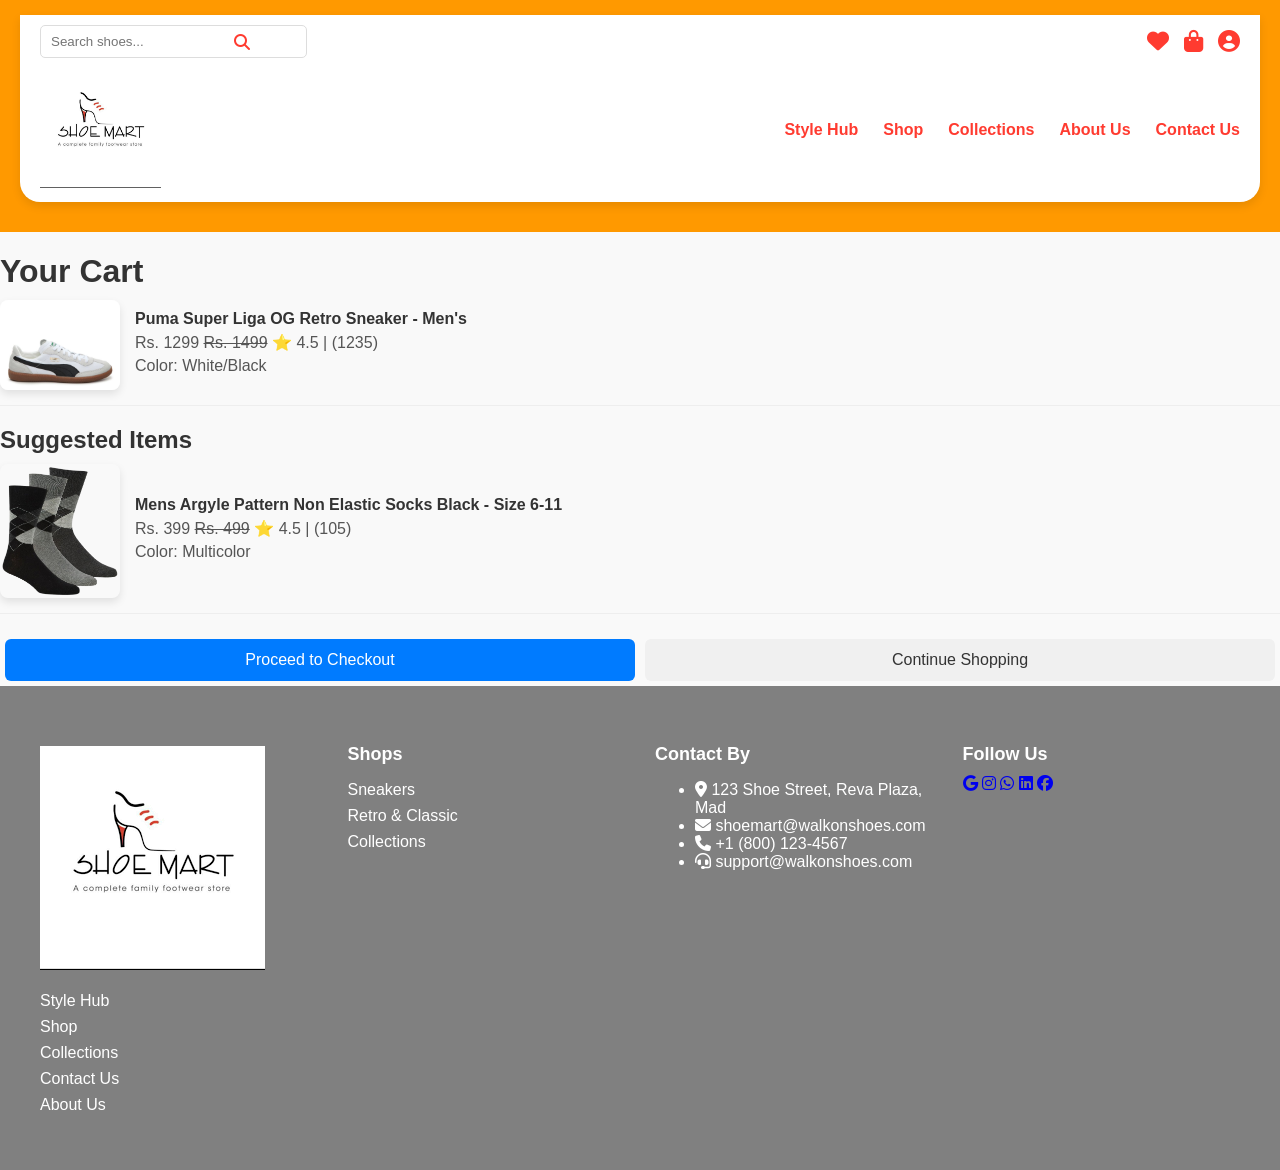
<file: carts.html>
<!DOCTYPE html>
<html lang="en">
<head>
  <meta charset="UTF-8">
  <title>Shopping Cart</title>
  <link rel="stylesheet" href="assets/css/carts.css">
  <!-- Font Awesome for icons -->
  <link rel="stylesheet" href="https://cdnjs.cloudflare.com/ajax/libs/font-awesome/6.5.0/css/all.min.css">
</head>
<body>
  <header class="header">
    <div class="header-container">
      <div class="header-top">
        <div class="search-box">
          <input type="text" id="search" placeholder="Search shoes...">
          <i class="fas fa-search"></i>
        </div>
        <div class="icons">
          <a href="wishlist.html" class="icon"><i class="fas fa-heart"></i></a>
          <a href="carts.html" class="icon"><i class="fas fa-shopping-bag"></i></a>
          <a href="login.html" class="icon"><i class="fas fa-user-circle"></i></a>
        </div>
      </div>
      <div class="header-bottom">
        <div class="logo">
          <img src="logoshoemart.png" alt="Shoe Mart Logo">
        </div>
        <nav class="nav-menu">
          <ul>
            <li><a href="stylehub.html">Style Hub</a></li>
            <li><a href="shop.html">Shop</a></li>
            <li><a href="collections.html">Collections</a></li>
            <li><a href="aboutus.html">About Us</a></li>
            <li><a href="contact.html" class="active">Contact Us</a></li>
          </ul>
        </nav>
      </div>
    </div>
  </header>

  <main class="cart-container">
    <h1>Your Cart</h1>
    <!-- Cart items will be injected here by JS -->
    <section id="cart-items"></section>

    <h2>Suggested Items</h2>
    <!-- Suggested items will be injected here by JS -->
    <section id="suggested-items"></section>

    <div class="cart-actions">
      <button class="checkout-btn">Proceed to Checkout</button>
      <button class="continue-btn">Continue Shopping</button>
    </div>
  </main>

  <footer class="footer">
    <div class="footer-container">
      <div class="footer-section">
        <h2 class="footer-logo"><img src="logoshoemart.png" alt="Shoe Mart Logo"></h2>
        <ul class="footer-links">
          <li><a href="stylehub.html">Style Hub</a></li>
          <li><a href="shop.html">Shop</a></li>
          <li><a href="collections.html">Collections</a></li>
          <li><a href="contact.html">Contact Us</a></li>
          <li><a href="aboutus.html">About Us</a></li>
        </ul>
      </div>

      <div class="footer-section">
        <h3>Shops</h3>
        <ul class="footer-links">
          <li><a href="#">Sneakers</a></li>
          <li><a href="#">Retro & Classic</a></li>
          <li><a href="#">Collections</a></li>
        </ul>
      </div>

      <div class="footer-section">
        <h3>Contact By</h3>
        <ul class="contact-info">
          <li><i class="fas fa-map-marker-alt"></i> 123 Shoe Street, Reva Plaza, Mad</li>
          <li><i class="fas fa-envelope"></i> shoemart@walkonshoes.com</li>
          <li><i class="fas fa-phone"></i> +1 (800) 123-4567</li>
          <li><i class="fas fa-headset"></i> support@walkonshoes.com</li>
        </ul>
      </div>

      <div class="footer-section">
        <h3>Follow Us</h3>
        <div class="social-icons">
          <a href="#"><i class="fab fa-google"></i></a>
          <a href="#"><i class="fab fa-instagram"></i></a>
          <a href="#"><i class="fab fa-whatsapp"></i></a>
          <a href="#"><i class="fab fa-linkedin"></i></a>
          <a href="#"><i class="fab fa-facebook"></i></a>
        </div>
      </div>
    </div>
  </footer>

  <!-- Link to your JS -->
  <script src="assets/css/carts.js"></script>
</body>
</html>
</file>
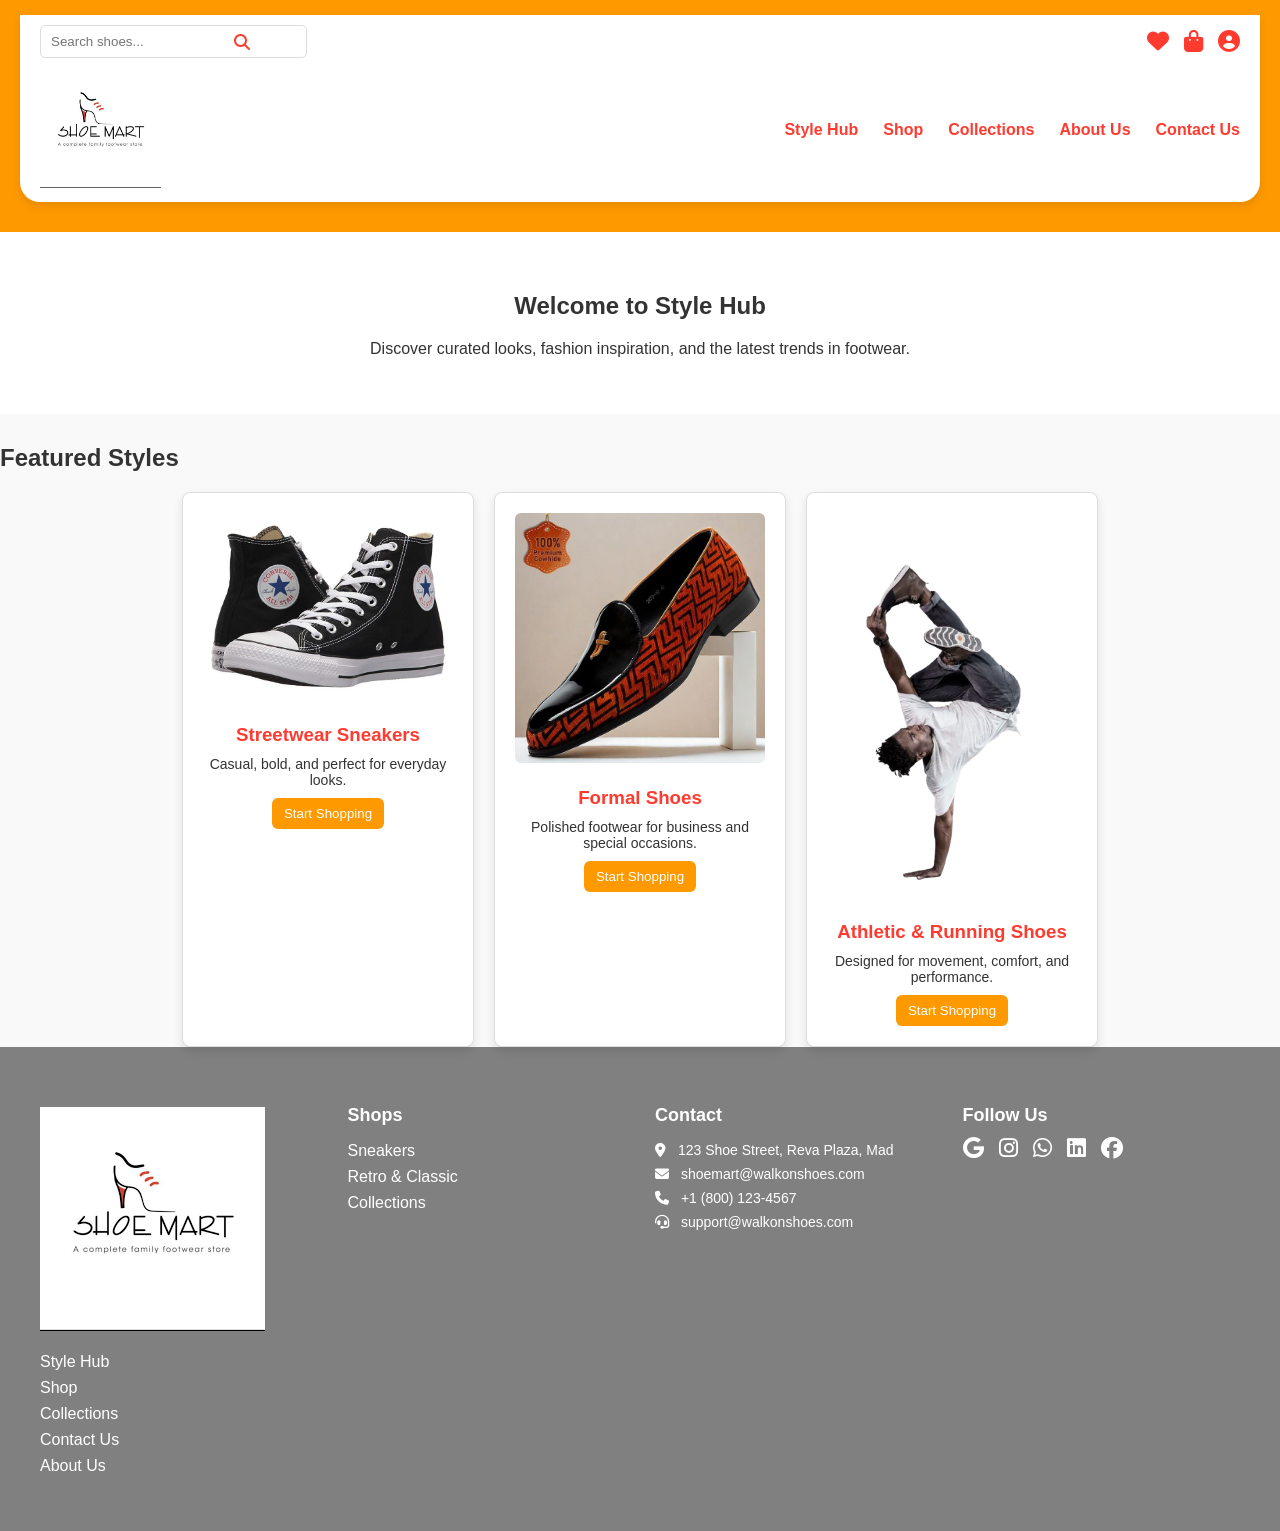
<file: stylehub.html>
<!DOCTYPE html>
<html lang="en">
<head>
  <meta charset="UTF-8">
  <title>Shoe Mart - Style Hub</title>
  <link rel="stylesheet" href="assets/stylehub.css">
  <!-- Font Awesome for icons -->
  <link rel="stylesheet" href="https://cdnjs.cloudflare.com/ajax/libs/font-awesome/6.5.0/css/all.min.css">
</head>
<body>
  <!-- Header (same as index.html) -->
  <header class="header">
    <div class="header-container">
      <div class="header-top">
        <div class="search-box">
          <input type="text" id="search" placeholder="Search shoes...">
          <i class="fas fa-search"></i>
        </div>
        <div class="icons">
          <a href="wishlist.html" class="icon"><i class="fas fa-heart"></i></a>
          <a href="carts.html" class="icon"><i class="fas fa-shopping-bag"></i></a>
          <a href="login.html" class="icon"><i class="fas fa-user-circle"></i></a>
        </div>
      </div>
      <div class="header-bottom">
        <div class="logo">
          <img src="logoshoemart.png" alt="Shoe Mart Logo">
        </div>
        <nav class="nav-menu">
          <ul>
            <li><a href="stylehub.html" class="active">Style Hub</a></li>
            <li><a href="shop.html">Shop</a></li>
            <li><a href="collections.html">Collections</a></li>
            <li><a href="aboutus.html">About Us</a></li>
            <li><a href="contact.html">Contact Us</a></li>
          </ul>
        </nav>
      </div>
    </div>
  </header>

  <!-- Hero -->
  <main>
    <section class="hero">
      <h1>Welcome to Style Hub</h1>
      <p>Discover curated looks, fashion inspiration, and the latest trends in footwear.</p>
    </section>

    <!-- Dynamic Content -->
    <section class="stylehub-content">
      <h2>Featured Styles</h2>
      <div id="stylehub-list" class="card-grid"></div>
    </section>
  </main>

  <!-- Footer (same as index.html) -->
  <footer class="footer">
    <div class="footer-container">
      <div class="footer-section">
        <h2 class="footer-logo"><img src="logoshoemart.png" alt="Shoe Mart Logo"></h2>
        <ul class="footer-links">
          <li><a href="stylehub.html">Style Hub</a></li>
          <li><a href="shop.html">Shop</a></li>
          <li><a href="collections.html">Collections</a></li>
          <li><a href="contact.html">Contact Us</a></li>
          <li><a href="aboutus.html">About Us</a></li>
        </ul>
      </div>
      <div class="footer-section">
        <h3>Shops</h3>
        <ul class="footer-links">
          <li><a href="#">Sneakers</a></li>
          <li><a href="#">Retro & Classic</a></li>
          <li><a href="#">Collections</a></li>
        </ul>
      </div>
      <div class="footer-section">
        <h3>Contact</h3>
        <ul class="contact-info">
          <li><i class="fas fa-map-marker-alt"></i> 123 Shoe Street, Reva Plaza, Mad</li>
          <li><i class="fas fa-envelope"></i> shoemart@walkonshoes.com</li>
          <li><i class="fas fa-phone"></i> +1 (800) 123-4567</li>
          <li><i class="fas fa-headset"></i> support@walkonshoes.com</li>
        </ul>
      </div>
      <div class="footer-section">
        <h3>Follow Us</h3>
        <div class="social-icons">
          <a href="#"><i class="fab fa-google"></i></a>
          <a href="#"><i class="fab fa-instagram"></i></a>
          <a href="#"><i class="fab fa-whatsapp"></i></a>
          <a href="#"><i class="fab fa-linkedin"></i></a>
          <a href="#"><i class="fab fa-facebook"></i></a>
        </div>
      </div>
    </div>
  </footer>

  <!-- JS -->
  <script src="assets/css/javascript/stylehub.js"></script>
</body>
</html>
</file>
<file: assets/css/carts.css>
body {
  margin: 0;
  font-family: 'Open Sans', sans-serif;
  background: #f9f9f9;
  color: #333;
}
/* Outer header background */
.header {
  background:  #FF9900;          /* overall header background */
  padding: 15px 20px;
}

/* Inner container with white background + rounded bottom */
.header-container {
  background: #ffffff;          /* white background for both flex boxes */
  border-radius: 0 0 20px 20px; /* rounded bottom corners */
  box-shadow: 0 4px 10px rgba(0,0,0,0.1); /* subtle shadow */
  display: flex;
  flex-direction: column;       /* stack top and bottom flex boxes */
  gap: 10px;
  padding: 10px 20px;
  margin-bottom: 15px;
  justify-content: space-between;
}

/* First flex box: search left, icons right */
.header-top {
  display: flex;
  justify-content: space-between;
  align-items: center;
}

.search-box {
  position: relative;
  width: 220px;
}

.search-box input {
  width: 100%;
  padding: 8px 35px 8px 10px; /* extra right padding for icon */
  border-radius: 5px;
  border: 1px solid #ddd;
  font-family: 'Open Sans', sans-serif;
  transition: box-shadow 0.3s ease, transform 0.3s ease;
}

.search-box input:hover {
  box-shadow: 0 4px 12px rgba(0,0,0,0.2);
  transform: translateY(-2px);
}

.search-box i {
  position: absolute;
  right: 10px;       /* place inside on the right */
  top: 50%;
  transform: translateY(-50%);
  color: #FF3B30;    /* theme color */
  cursor: pointer;
}

.icons {
  display: flex;
  gap: 15px;
}

.icon {
  font-size: 22px;
  cursor: pointer;
  transition: transform 0.2s ease, color 0.3s ease;
  color: #FF3B30;
}

.icon:hover {
  transform: scale(1.2);
  color: #000;
}

/* Second flex box: logo + nav links */
.header-bottom {
  display: flex;
  align-items: center;
  justify-content: space-between;
}

.logo img {
  height: 120px;
  width: auto;
}

.nav-menu ul {
  list-style: none;
  display: flex;
  gap: 25px;
  margin: 0;
  padding: 0;
}

.nav-menu ul li a {
  text-decoration: none;
  color: #FF3B30;
  font-weight: 600;
  transition: text-decoration 0.3s ease;
}

.nav-menu ul li a:hover {
  text-decoration: underline;
}
.cart-main {
  max-width: 600px;
  margin: auto;
  background: #fff;
  padding: 20px;
  border-radius: 10px;
  box-shadow: 0 4px 12px rgba(0,0,0,0.1);
}

h1, h2 {
  margin-bottom: 10px;
}

.cart-item, .suggested-item {
  display: flex;
  align-items: center;
  margin-bottom: 20px;
  border-bottom: 1px solid #eee;
  padding-bottom: 15px;
}

.cart-item img, .suggested-item img {
  width: 120px;
  height: auto;
  border-radius: 8px;
  margin-right: 15px;
  box-shadow: 0 4px 8px rgba(0,0,0,0.1);
}

.item-details {
  flex: 1;
}

.item-details h3 {
  margin: 0;
  font-size: 16px;
}

.item-details p {
  margin: 5px 0;
  color: #555;
}

.cart-actions {
  display: flex;
  justify-content: space-between;
  margin-top: 20px;
}

.checkout-btn, .continue-btn {
  flex: 1;
  margin: 5px;
  padding: 12px;
  border: none;
  border-radius: 6px;
  font-size: 16px;
  cursor: pointer;
}

.checkout-btn {
  background-color: #007bff;
  color: #fff;
}

.continue-btn {
  background-color: #f0f0f0;
  color: #333;
}
.footer {
  background: gray;
  color: white;
  padding: 40px 20px;
}

.footer-container {
  display: grid;
  grid-template-columns: repeat(auto-fit, minmax(220px, 1fr));
  gap: 30px;
  max-width: 1200px;
  margin: 0 auto;
}

.footer-logo {
  font-size: 24px;
  font-weight: 700;
  margin-bottom: 15px;
}

.footer-section h3 {
  font-size: 18px;
  margin-bottom: 10px;
  font-weight: 600;
}

.footer-links {
  list-style: none;
  padding: 0;
}

.footer-links li {
  margin: 8px 0;
}

.footer-links li a {
  text-decoration: none;
  color: white;
  transition: color 0.3s ease;
}

.footer-links li a:hover {
  color:white;
  text-decoration: underline;
}

/* Responsive */
@media (max-width: 992px) {
  .header {
    flex-wrap: wrap;
    justify-content: center;
  }
  .nav-menu {
    margin: 10px 0;
  }
  .search-container input {
    width: 150px;
  }
}
</file>
<file: assets/stylehub.css>
/* Base */
body {
  margin: 0;
  font-family: 'Open Sans', sans-serif;
  background: #f9f9f9;
  color: #333;
}

/* Header */
.header {
  background: #FF9900;          /* overall header background */
  padding: 15px 20px;
}

.header-container {
  background: #ffffff;
  border-radius: 0 0 20px 20px;
  box-shadow: 0 4px 10px rgba(0,0,0,0.1);
  display: flex;
  flex-direction: column;
  gap: 10px;
  padding: 10px 20px;
  margin-bottom: 15px;
}

.header-top {
  display: flex;
  justify-content: space-between;
  align-items: center;
}

.search-box {
  position: relative;
  width: 220px;
}

.search-box input {
  width: 100%;
  padding: 8px 35px 8px 10px;
  border-radius: 5px;
  border: 1px solid #ddd;
  transition: box-shadow 0.3s ease, transform 0.3s ease;
}

.search-box input:hover {
  box-shadow: 0 4px 12px rgba(0,0,0,0.2);
  transform: translateY(-2px);
}

.search-box i {
  position: absolute;
  right: 10px;
  top: 50%;
  transform: translateY(-50%);
  color: #FF3B30;
  cursor: pointer;
}

.icons {
  display: flex;
  gap: 15px;
}

.icon {
  font-size: 22px;
  cursor: pointer;
  transition: transform 0.2s ease, color 0.3s ease;
  color: #FF3B30;
}

.icon:hover {
  transform: scale(1.2);
  color: #000;
}

.header-bottom {
  display: flex;
  align-items: center;
  justify-content: space-between;
}

.logo img {
  height: 120px;
  width: auto;
}

.nav-menu ul {
  list-style: none;
  display: flex;
  gap: 25px;
  margin: 0;
  padding: 0;
}

.nav-menu ul li a {
  text-decoration: none;
  color: #FF3B30;
  font-weight: 600;
  transition: text-decoration 0.3s ease;
}

.nav-menu ul li a:hover {
  text-decoration: underline;
}

/* Footer */
.footer {
  background: gray;
  color: white;
  padding: 40px 20px;
}

.footer-container {
  display: grid;
  grid-template-columns: repeat(auto-fit, minmax(220px, 1fr));
  gap: 30px;
  max-width: 1200px;
  margin: 0 auto;
}

.footer-logo {
  font-size: 24px;
  font-weight: 700;
  margin-bottom: 15px;
}

.footer-section h3 {
  font-size: 18px;
  margin-bottom: 10px;
  font-weight: 600;
}

.footer-links {
  list-style: none;
  padding: 0;
}

.footer-links li {
  margin: 8px 0;
}

.footer-links li a {
  text-decoration: none;
  color: white;
  transition: color 0.3s ease;
}

.footer-links li a:hover {
  color: white;
  text-decoration: underline;
}

.contact-info {
  list-style: none;
  padding: 0;
}

.contact-info li {
  margin: 8px 0;
  font-size: 14px;
}

.contact-info i {
  margin-right: 8px;
}

.social-icons {
  display: flex;
  gap: 15px;
  font-size: 22px;
}

.social-icons a {
  color: white;
  transition: transform 0.2s ease, color 0.3s ease;
}

.social-icons a:hover {
  transform: scale(1.2);
  color: #ffe0e0;
}

.hero {
  text-align: center;
  padding: 40px 20px;
  background: #fff;
  margin-bottom: 30px;
}

.card-grid {
  display: flex;
  flex-wrap: wrap;
  gap: 20px;
  justify-content: center;
}

.card {
  background: #fff;
  border: 1px solid #ddd;
  border-radius: 8px;
  width: 250px;
  padding: 20px;
  text-align: center;
  box-shadow: 0 4px 10px rgba(0,0,0,0.1);
}

.card img {
  width: 100%;
  height: auto;
  border-radius: 6px;
  margin-bottom: 10px;
}

.card h3 {
  margin: 10px 0;
  color: #FF3B30;
}

.card p {
  font-size: 14px;
  margin: 10px 0;
}

.card button {
  padding: 8px 12px;
  background: #FF9900;
  color: #fff;
  border: none;
  border-radius: 6px;
  cursor: pointer;
}

.card button:hover {
  background: #cc7a00;
}
/* Responsive */
@media (max-width: 992px) {
  .header {
    flex-wrap: wrap;
    justify-content: center;
  }
  .nav-menu {
    margin: 10px 0;
  }
  .search-container input {
    width: 150px;
  }
}
</file>
